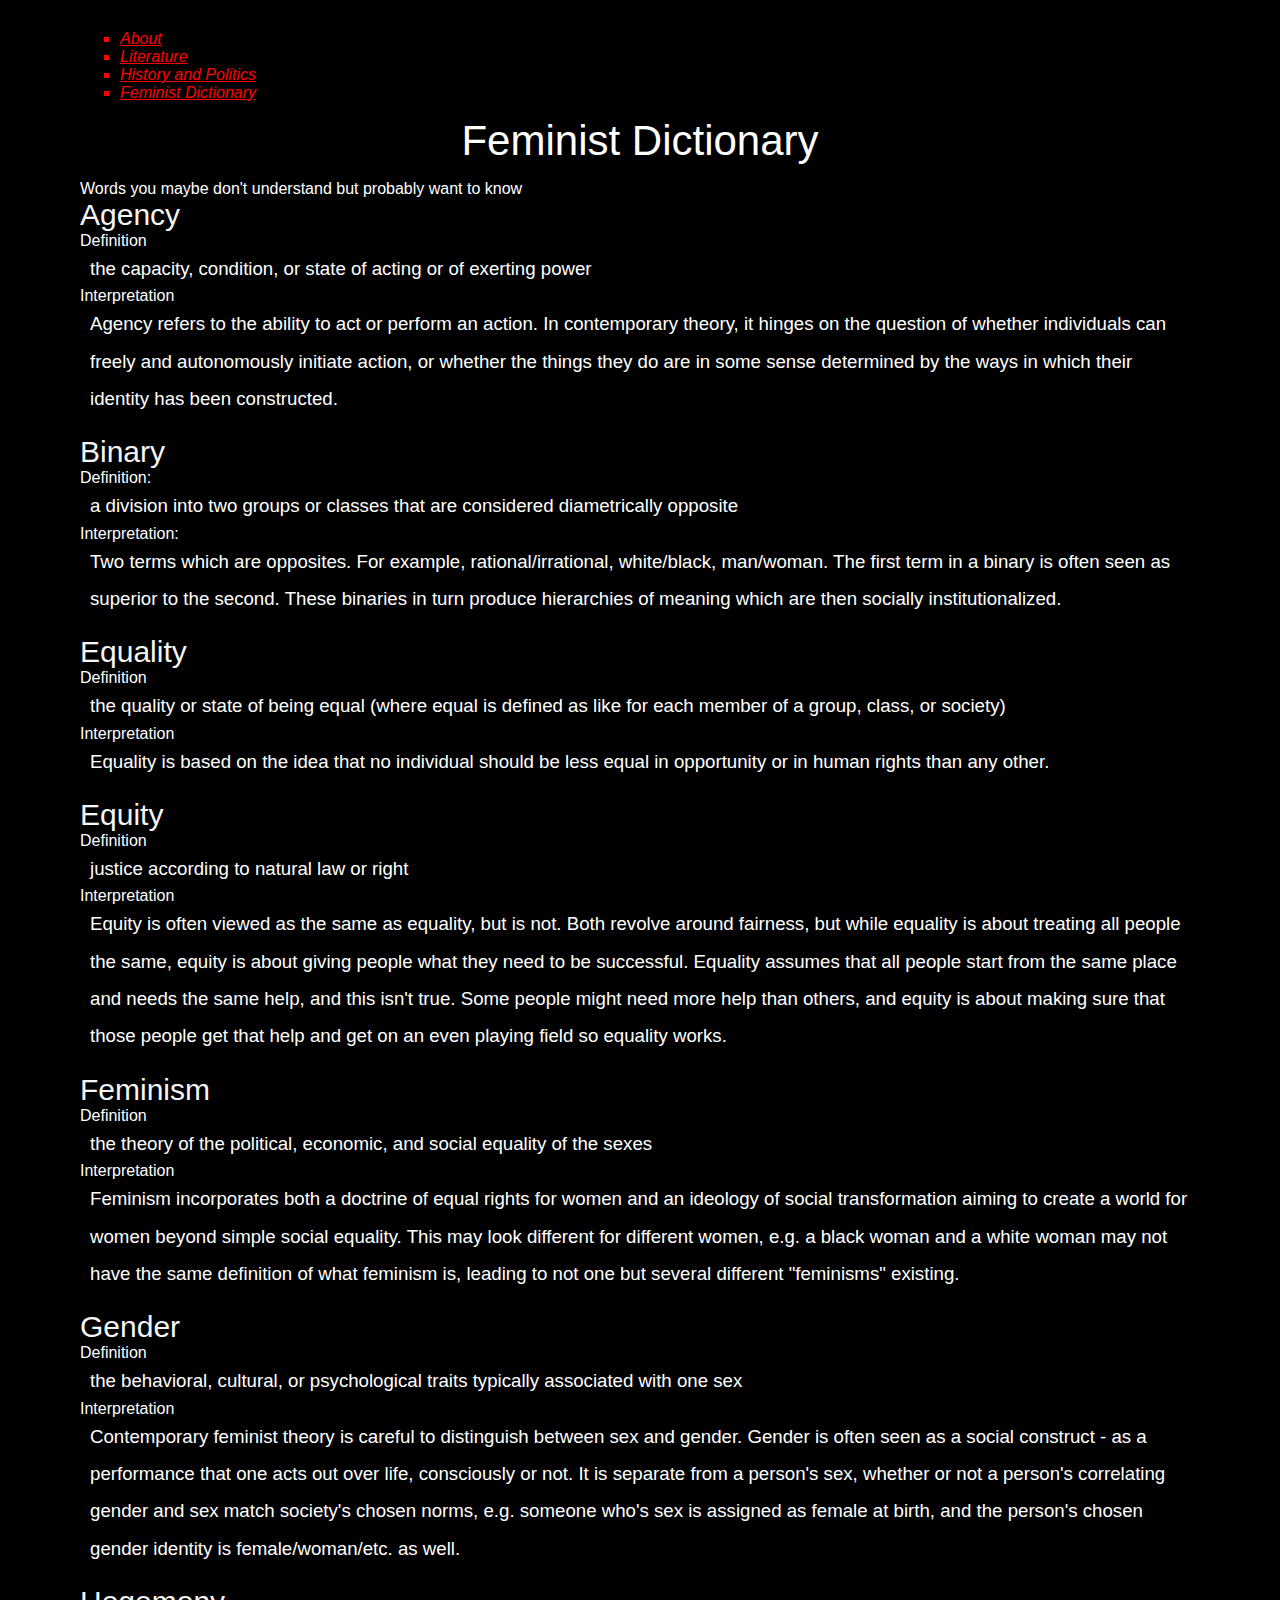
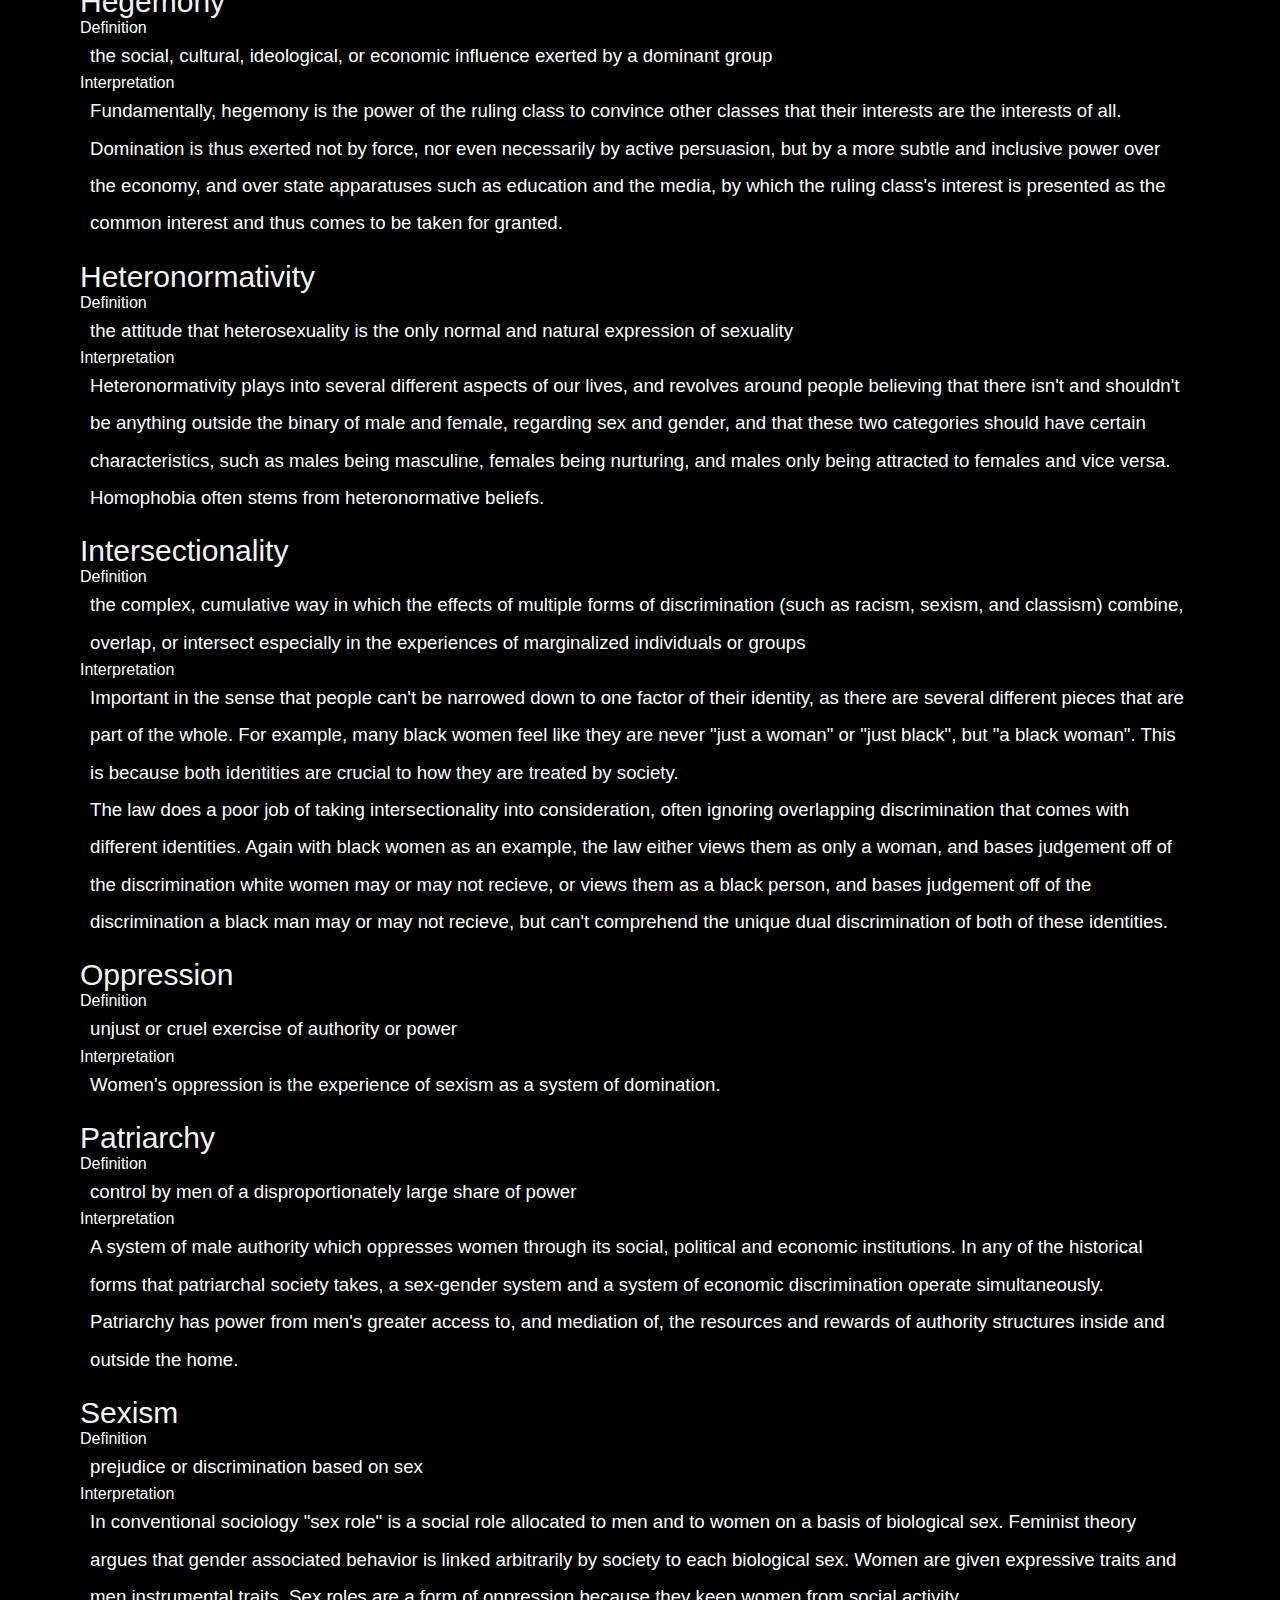
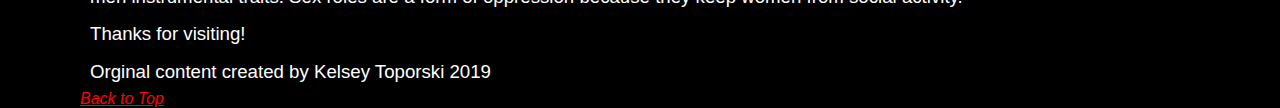
<file: femdict.html>
<!DOCTYPE html>
<html lang="en">
<head>
  <meta charset="UTF-8">

  <meta name="viewport" content="wih2h=device-wih2h, initial-scale=1.0">

  <!-- connects to the stylesheets -->
  <link rel="stylesheet" href="css/reset.css">
  <link rel="stylesheet" href="css/style.css">

  <!-- connect to a Google font -->  
  <!-- connect to a Font Aweseom font -->
  <!-- connect to a favicon -->

  <title>Women's Web - Dictionary</title>
</head>

<body>
  <a class="skip" href="#mainstuff">skip to main content</a>
  <header>
    <nav>
        <ul>
          <li><a href="index.html">About</a></li>
          <li><a href="literature.html">Literature</a></li>
          <li><a href="history.html">History and Politics</a></li>
          <li><a class=active href="femdict.html">Feminist Dictionary</a></li>
        </ul>
    </nav>
      <!-- definitions from meriam webster -->
      <!-- interpretations from
            The Dictionary of Feminist Theory - Maggie Humm,
            Key Concepts In Post-Colonial Studies - Ashcroft, Bill, Gareth Griffiths, and Helen Tiffin,
            or myself -->
      <!-- interpretation of equity from https://everydayfeminism.com/2014/09/equality-is-not-enough/ -->

    <h1>Feminist Dictionary</h1>
    Words you maybe don't understand but probably want to know

  </header>

  <main id="mainstuff">
      <!-- definitions from meriam webster -->
      <!-- interpretations from
            The Dictionary of Feminist Theory - Maggie Humm,
            Key Concepts In Post-Colonial Studies - Ashcroft, Bill, Gareth Griffiths, and Helen Tiffin,
            or myself -->
      <!-- interpretation of equity from https://everydayfeminism.com/2014/09/equality-is-not-enough/ -->

      <dl>
        <h2>Agency</h2>
        <h3>Definition</h3>
          <p>
            the capacity, condition, or state of acting or of exerting power
          </p>
        <h3>Interpretation</h3>
          <p>
            Agency refers to the ability to act or perform an action. In contemporary theory, it hinges on the question of whether individuals can freely and autonomously initiate action, or whether the things they do are in some sense determined by the ways in which their identity has been constructed.
          </p>

        <br>
        <h2>Binary</h2>
        <h3>Definition:</h3>
          <p>
            a division into two groups or classes that are considered diametrically opposite
          </p>
        <h3>Interpretation:</h3>
          <p>
            Two terms which are opposites. For example, rational/irrational, white/black, man/woman. The first term in a binary is often seen as superior to the second. These binaries in turn produce hierarchies of meaning which are then socially institutionalized.
          </p>
        
        <br>
        <h2>Equality</h2>
        <h3>Definition</h3>
          <p>
            the quality or state of being equal (where equal is defined as like for each member of a group, class, or society)
          </p></h3>
        <h3>Interpretation</h3>
          <p>
            Equality is based on the idea that no individual should be less equal in opportunity or in human rights than any other.
          </p>
        
        <br>
        <h2>Equity</h2>
        <h3>Definition</h3>
          <p>
            justice according to natural law or right
          </p>
        <h3>Interpretation</h3>
          <p>
            Equity is often viewed as the same as equality, but is not. Both revolve around fairness, but while equality is about treating all people the same, equity is about giving people what they need to be successful. Equality assumes that all people start from the same place and needs the same help, and this isn't true. Some people might need more help than others, and equity is about making sure that those people get that help and get on an even playing field so equality works.
          </p>
        
        <br>  
        <h2>Feminism</h2>
        <h3>Definition</h3>
          <p>
            the theory of the political, economic, and social equality of the sexes
          </p>
        <h3>Interpretation</h3>
          <p>
            Feminism incorporates both a doctrine of equal rights for women and an ideology of social transformation aiming to create a world for women beyond simple social equality. This may look different for different women, e.g. a black woman and a white woman may not have the same definition of what feminism is, leading to not one but several different "feminisms" existing.
          </p>
       
        <br>  
        <h2>Gender</h2>
        <h3>Definition</h3>
          <p>
            the behavioral, cultural, or psychological traits typically associated with one sex
          </p>
        <h3>Interpretation</h3>
          <p>
            Contemporary feminist theory is careful to distinguish between sex and gender. Gender is often seen as a social construct - as a performance that one acts out over life, consciously or not. It is separate from a person's sex, whether or not a person's correlating gender and sex match society's chosen norms, e.g. someone who's sex is assigned as female at birth, and the person's chosen gender identity is female/woman/etc. as well.
          </p>
        
        <br>  
        <h2>Hegemony</h2>
        <h3>Definition</h3>
          <p>
            the social, cultural, ideological, or economic influence exerted by a dominant group
          </p>
        <h3>Interpretation</h3>
          <p>
            Fundamentally, hegemony is the power of the ruling class to convince other classes that their interests are the interests of all.  Domination is thus exerted not by force, nor even necessarily by active persuasion, but by a more subtle and inclusive power over the economy, and over state apparatuses such as education and the media, by which the ruling class's interest is presented as the common interest and thus comes to be taken for granted.
          </p>
       
        <br>  
        <h2>Heteronormativity</h2>
        <h3>Definition</h3>
          <p>
            the attitude that heterosexuality is the only normal and natural expression of sexuality
          </p>
        <h3>Interpretation</h3>
          <p>
            Heteronormativity plays into several different aspects of our lives, and revolves around people believing that there isn't and shouldn't be anything outside the binary of male and female, regarding sex and gender, and that these two categories should have certain characteristics, such as males being masculine, females being nurturing, and males only being attracted to females and vice versa. Homophobia often stems from heteronormative beliefs.
          </p>
        
        <br> 
        <h2>Intersectionality</h2>
        <h3>Definition</h3>
          <p>
            the complex, cumulative way in which the effects of multiple forms of discrimination (such as racism, sexism, and classism) combine, overlap, or intersect especially in the experiences of marginalized individuals or groups
          </p>
        <h3>Interpretation</h3>
          <p>
            Important in the sense that people can't be narrowed down to one factor of their identity, as there are several different pieces that are part of the whole. For example, many black women feel like they are never "just a woman" or "just black", but "a black woman". This is because both identities are crucial to how they are treated by society.
          </p>
          <p>
            The law does a poor job of taking intersectionality into consideration, often ignoring overlapping discrimination that comes with different identities. Again with black women as an example, the law either views them as only a woman, and bases judgement off of the discrimination white women may or may not recieve, or views them as a black person, and bases judgement off of the discrimination a black man may or may not recieve, but can't comprehend the unique dual discrimination of both of these identities.
          </p>
           
        <br>  
        <h2>Oppression</h2>
        <h3>Definition</h3>
          <p>
            unjust or cruel exercise of authority or power
          </p>
        <h3>Interpretation</h3>
          <p>
            Women's oppression is the experience of sexism as a system of domination.
          </p>
       
        <br>
        <h2>Patriarchy</h2>
        <h3>Definition</h3>
          <p>
            control by men of a disproportionately large share of power
          </p>
        <h3>Interpretation</h3>
          <p>
            A system of male authority which oppresses women through its social, political and economic institutions. In any of the historical forms that patriarchal society takes, a sex-gender system and a system of economic discrimination operate simultaneously. Patriarchy has power from men's greater access to, and mediation of, the resources and rewards of authority structures inside and outside the home.
          </p>
             
        <br>  
        <h2>Sexism</h2>
        <h3>Definition</h3>
          <p>
            prejudice or discrimination based on sex
          </p>
        <h3>Interpretation</h3>
          <p>
            In conventional sociology "sex role" is a social role allocated to men and to women on a basis of biological sex. Feminist theory argues that gender associated behavior is linked arbitrarily by society to each biological sex. Women are given expressive traits and men instrumental traits. Sex roles are a form of oppression because they keep women from social activity.
          </p>
      </dl>

    </main>

    <footer>
      <p class="thanks">
        Thanks for visiting! <i class="far fa-grin"></i>
      </p>
      <p>Orginal content created by Kelsey Toporski 2019</p>

      <a href="#top" class="tops">Back to Top</a>
    </footer>

</body>
</html>
</file>
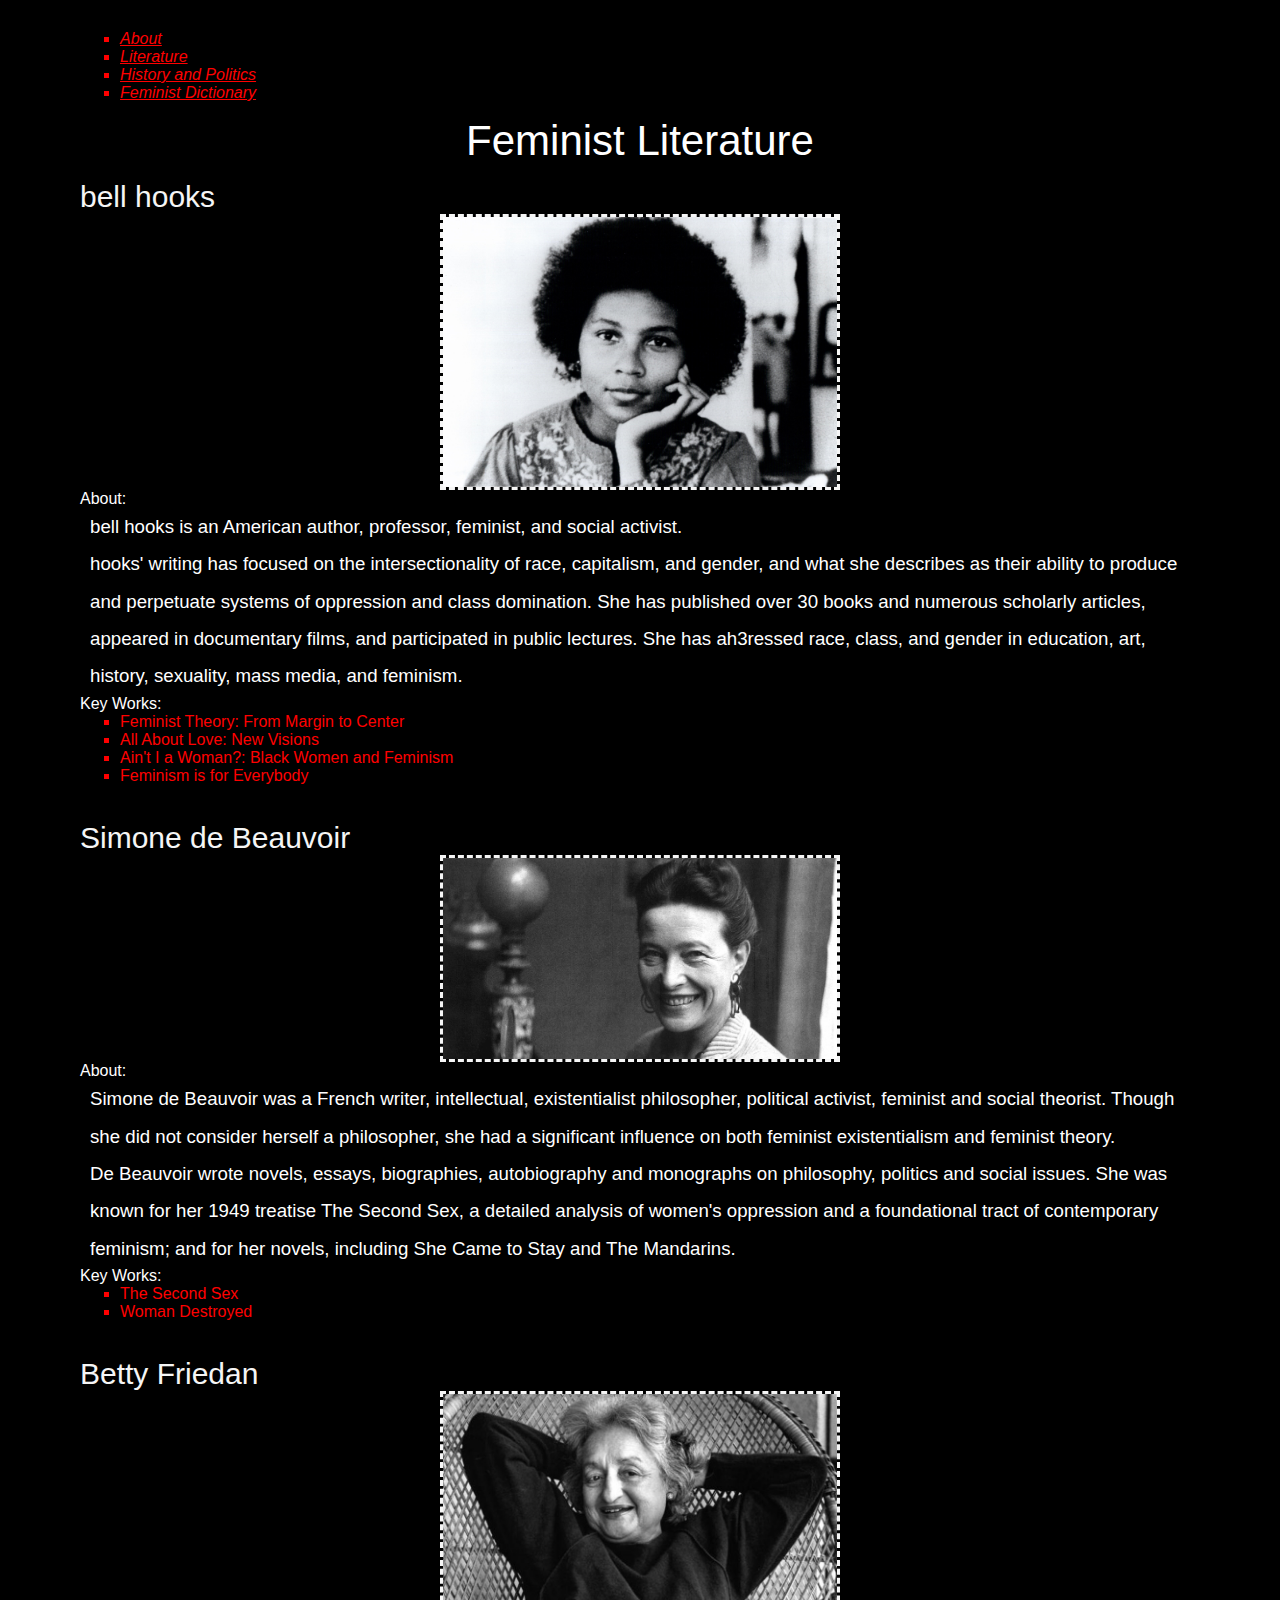
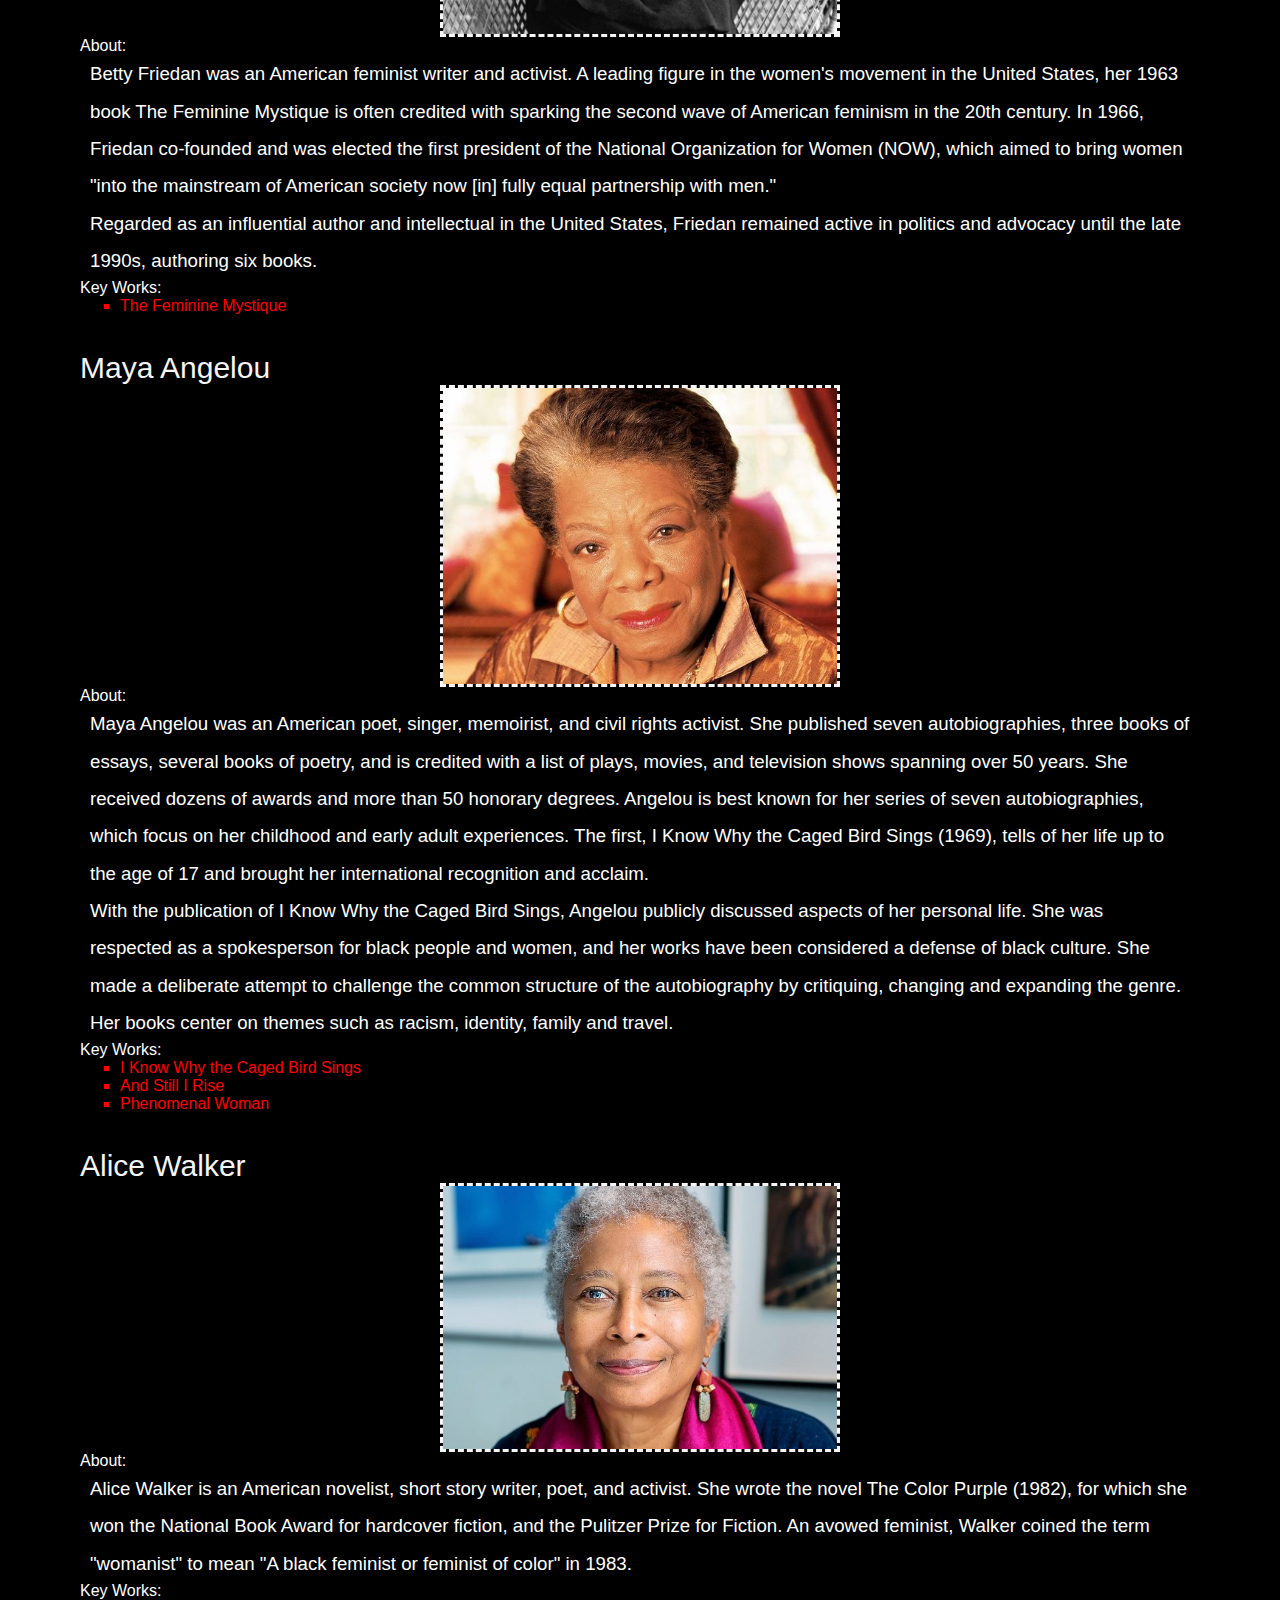
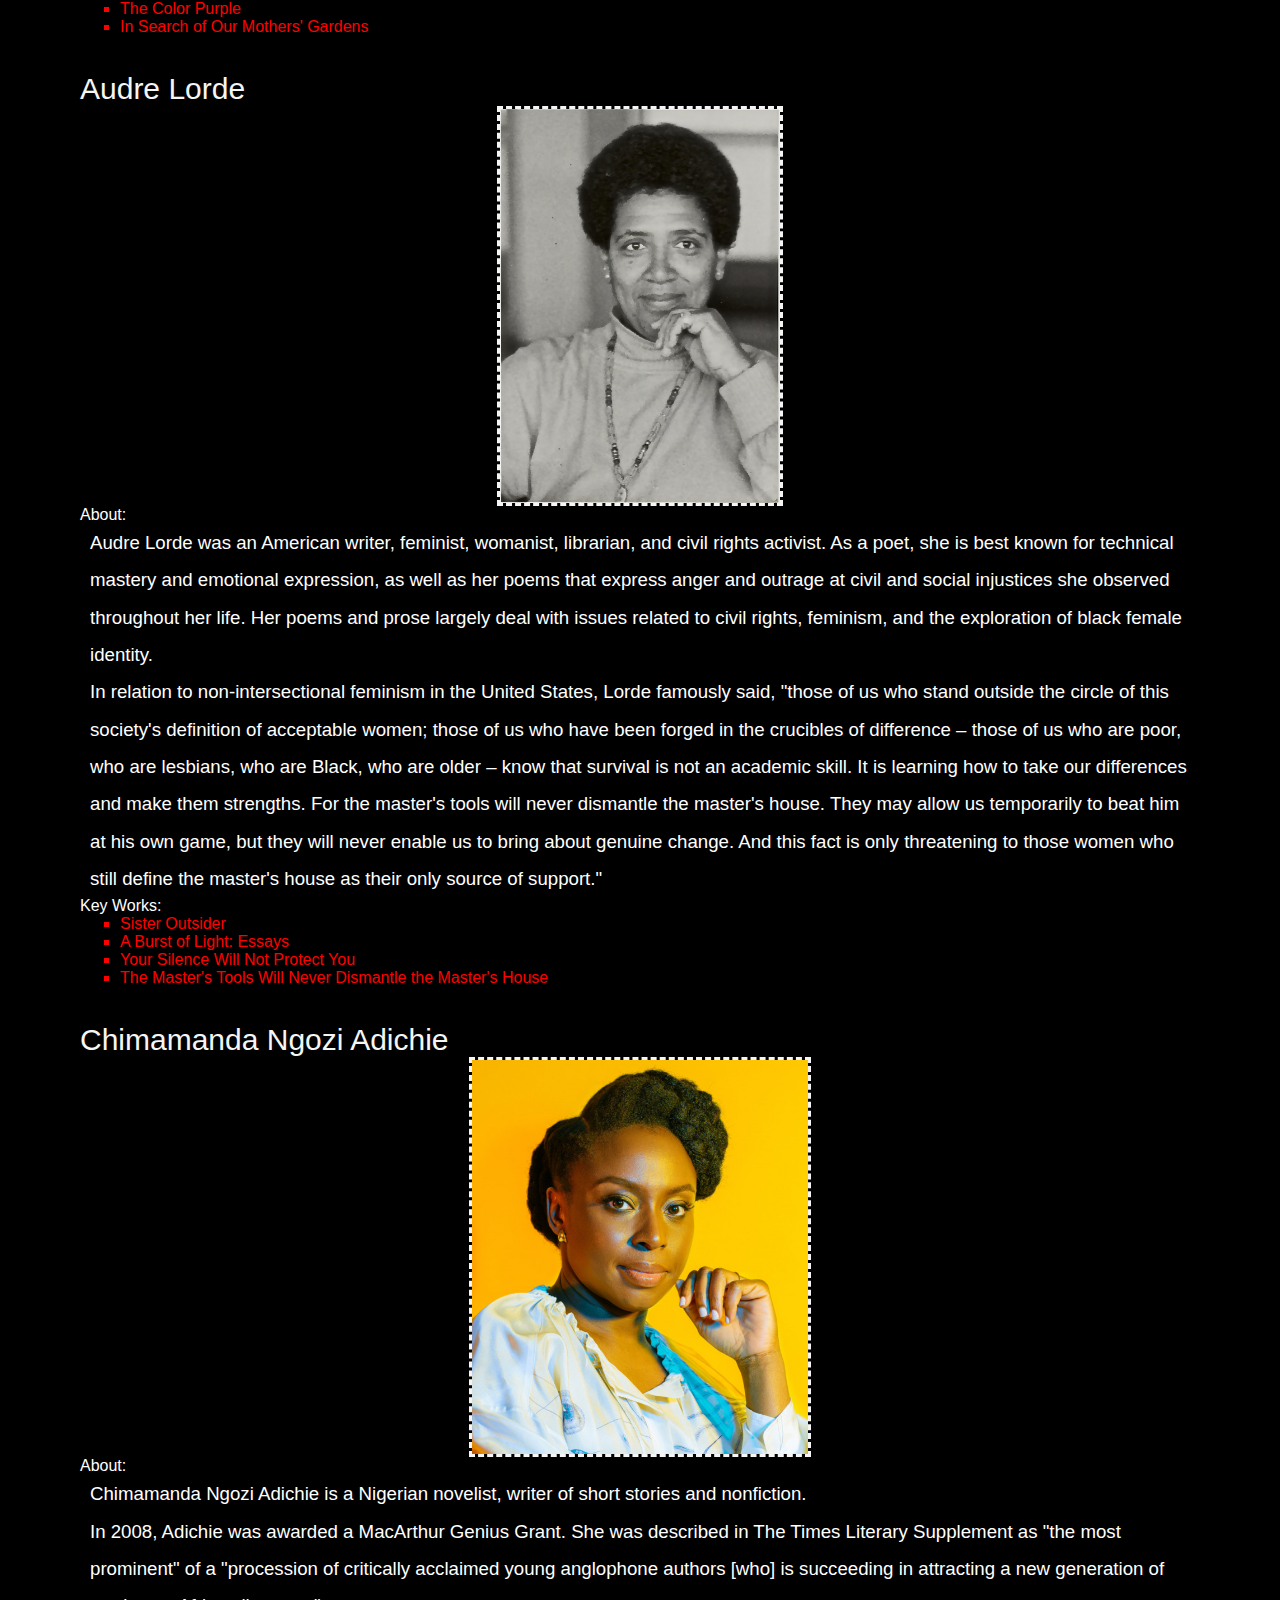
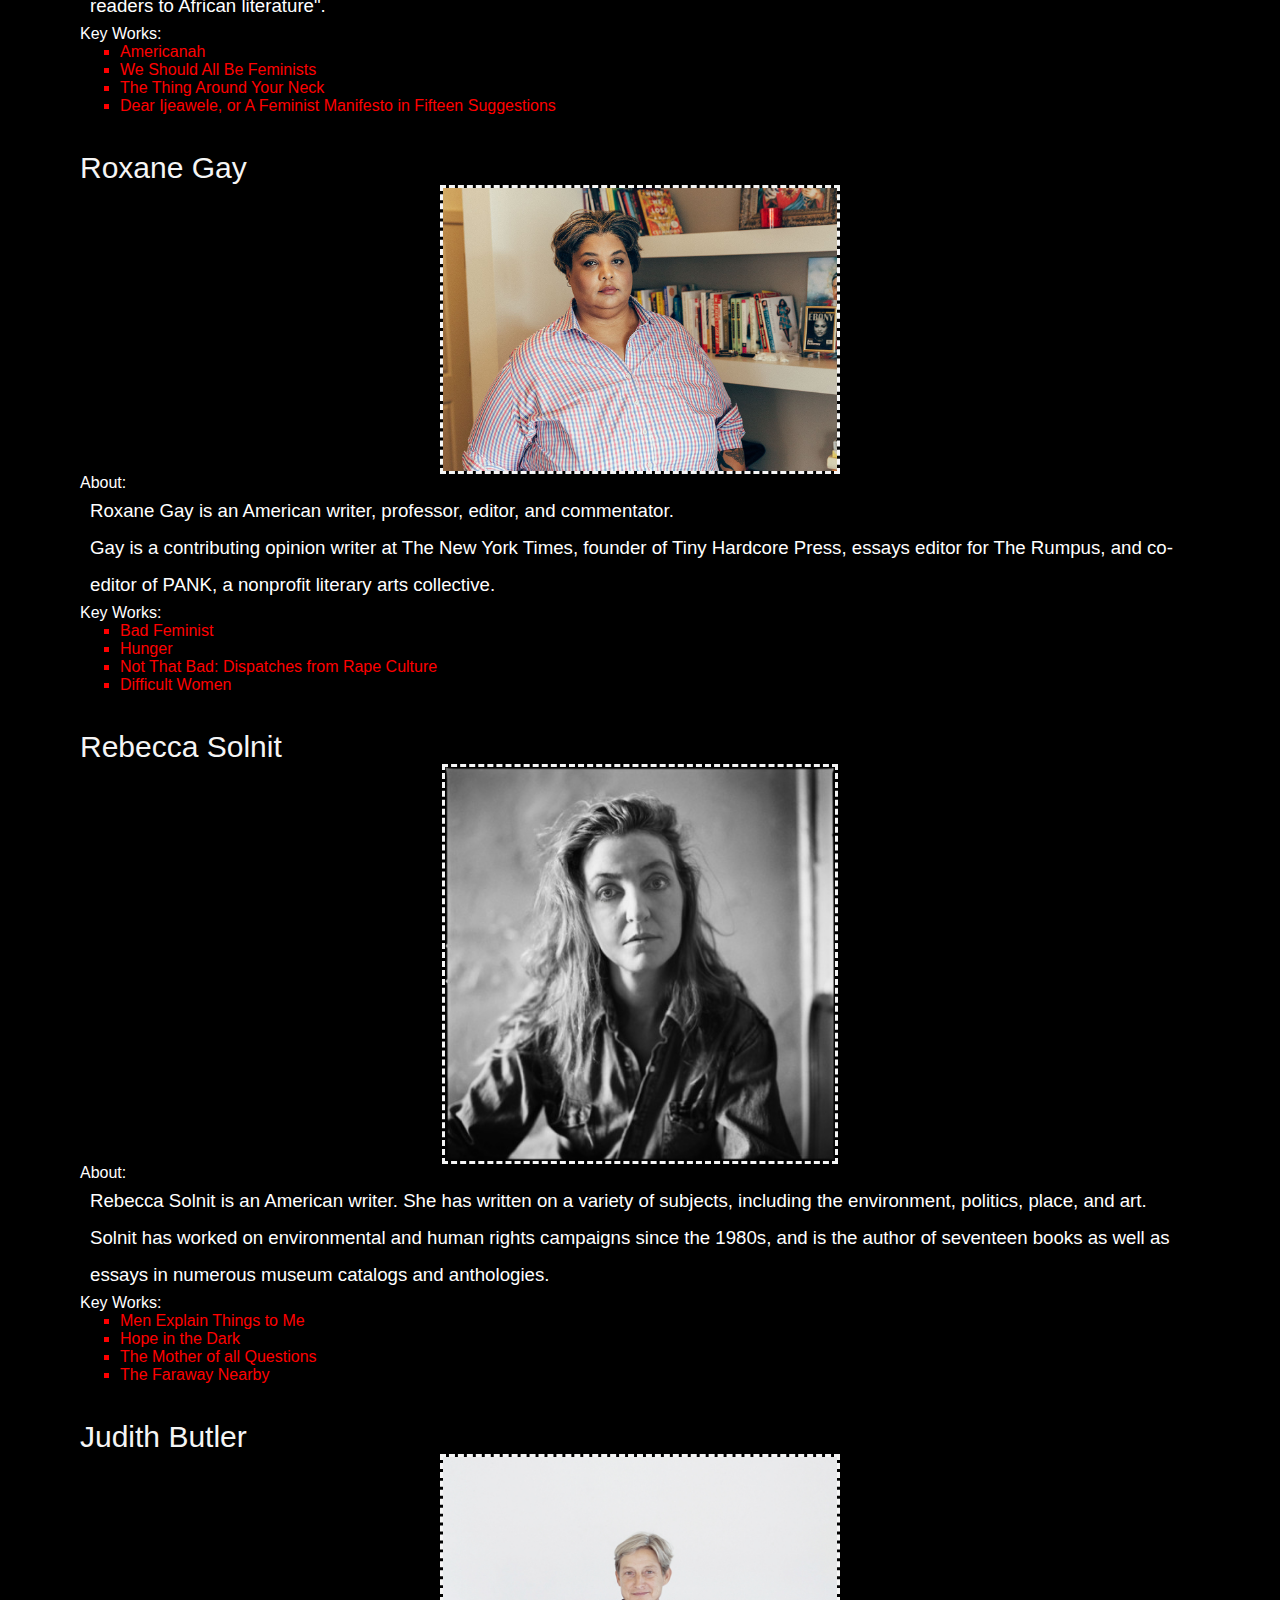
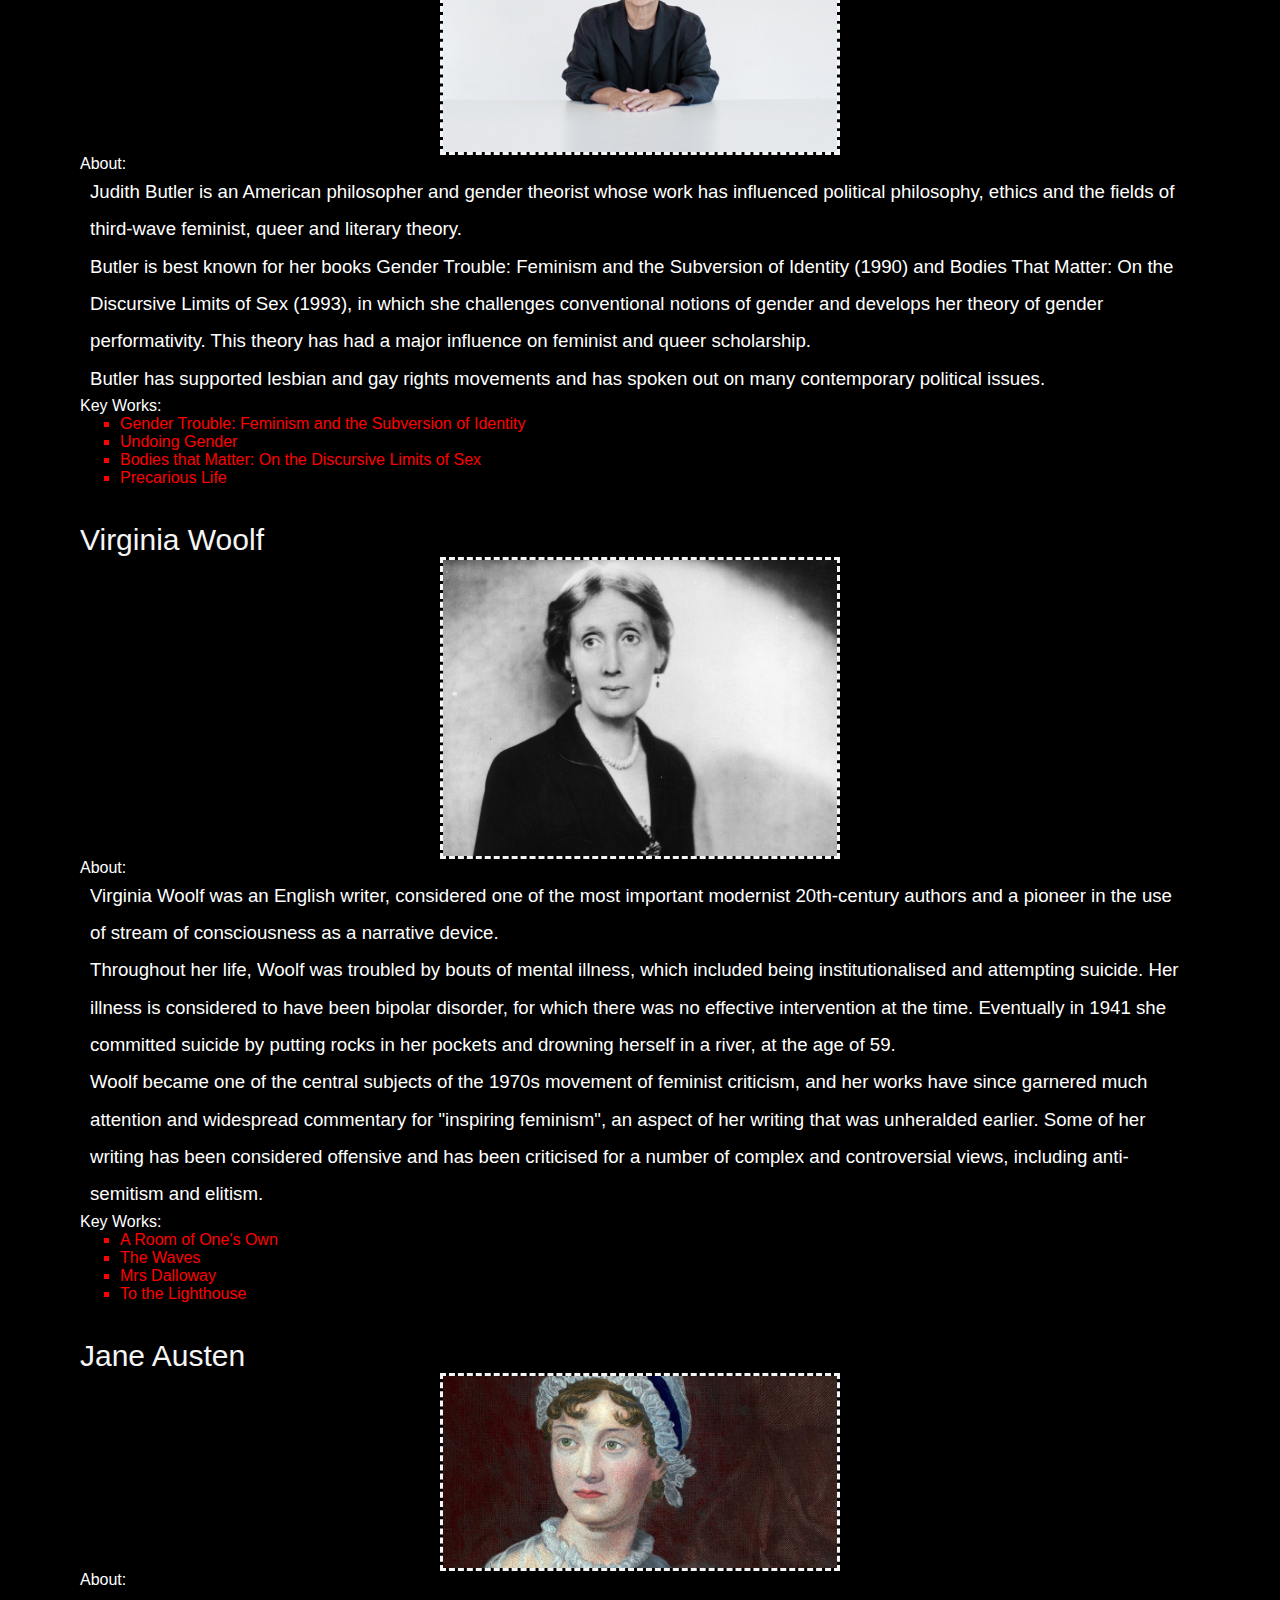
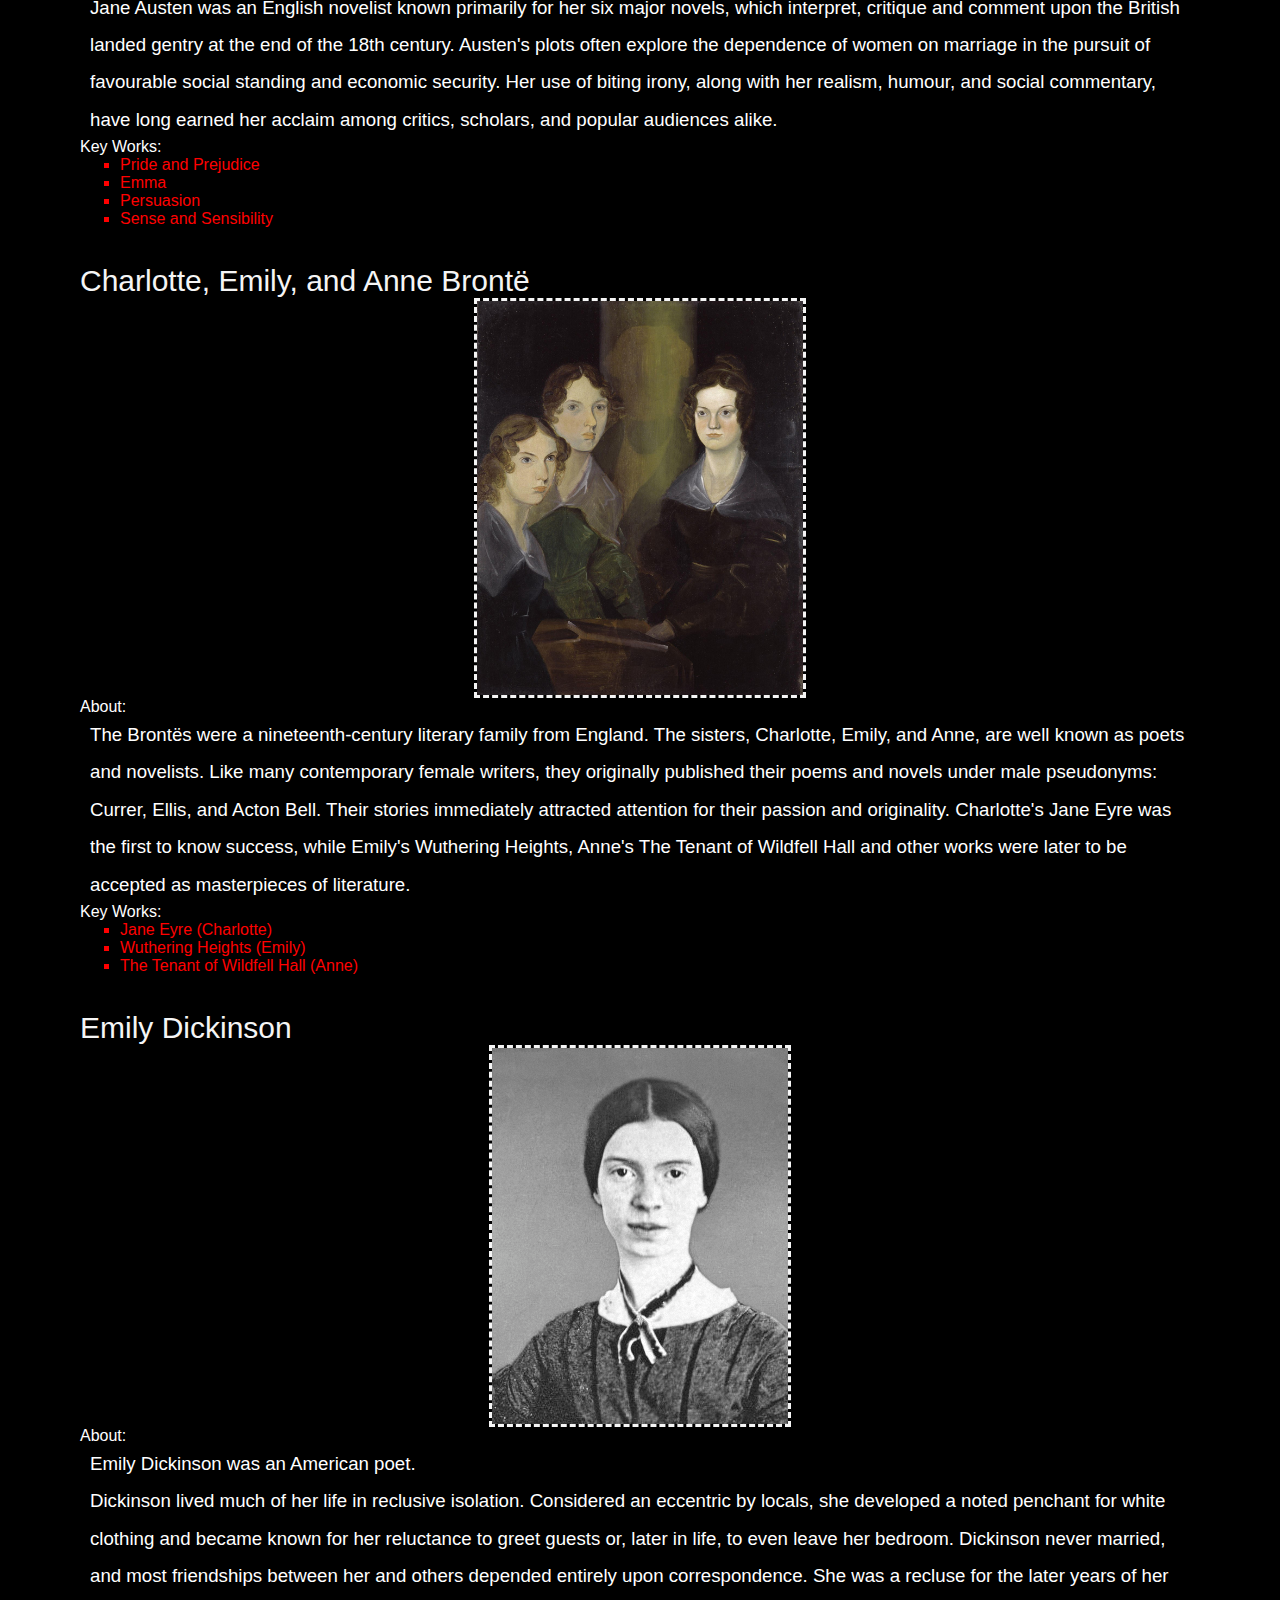
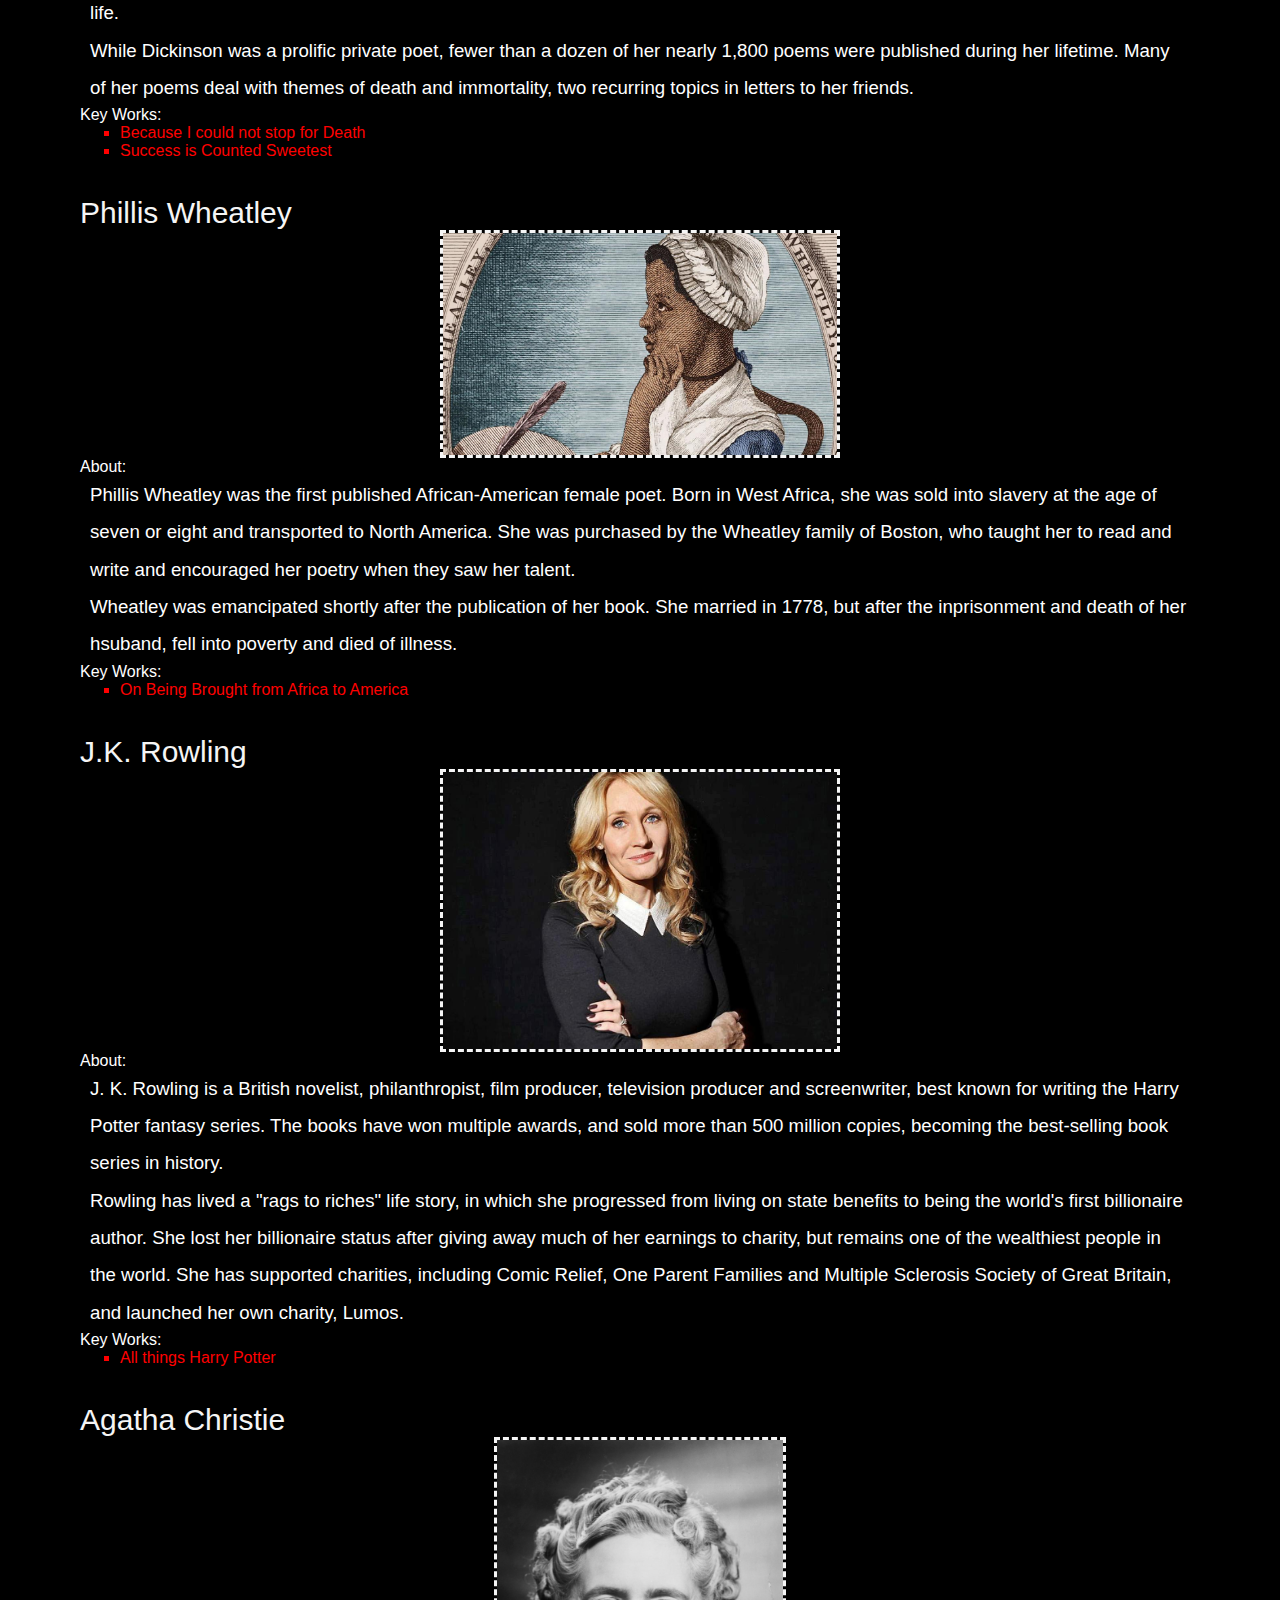
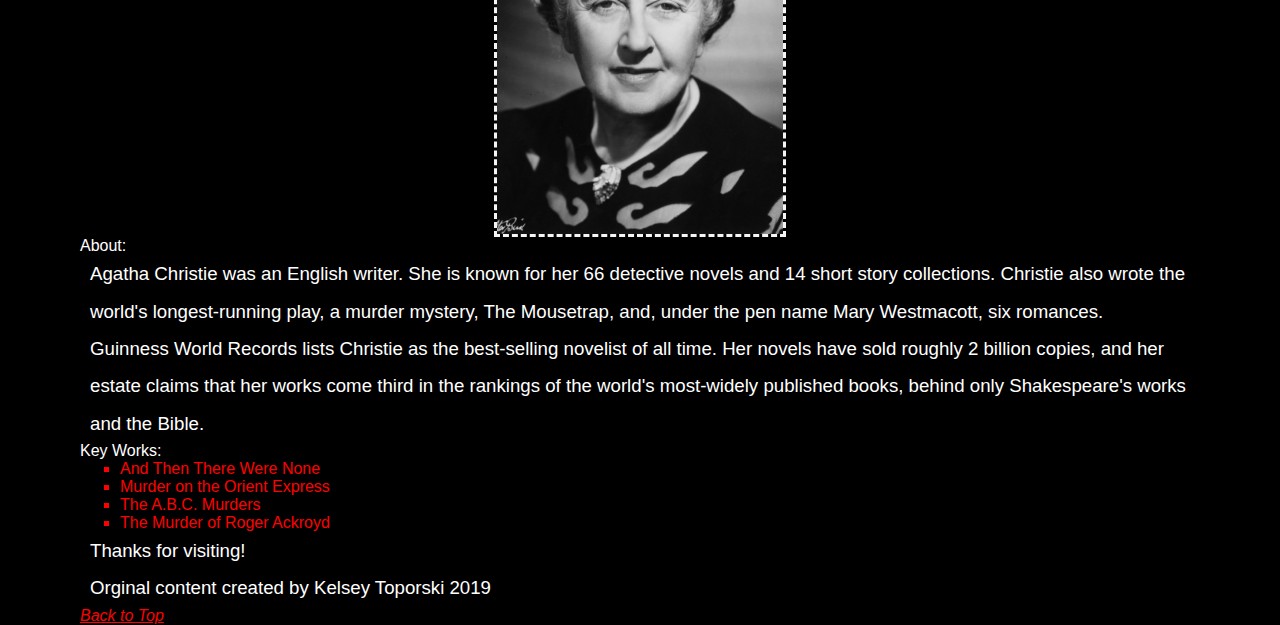
<file: literature.html>
<!DOCTYPE html>
<html lang="en">
<head>
  <meta charset="UTF-8">

  <meta name="viewport" content="wih2h=device-wih2h, initial-scale=1.0">

  <!-- connects to the stylesheets -->
  <link rel="stylesheet" href="css/reset.css">
  <link rel="stylesheet" href="css/style.css">

  <!-- connect to a Google font -->  
  <!-- connect to a Font Aweseom font -->
  <!-- connect to a favicon -->

  <title>Women's Web - Literature</title>
</head>

<body>
  <a class="skip" href="#mainstuff">skip to main content</a>
  <header>
    <nav>
        <ul>
          <li><a href="index.html">About</a></li>
          <li><a class=active href="literature.html">Literature</a></li>
          <li><a href="history.html">History and Politics</a></li>
          <li><a href="femdict.html">Feminist Dictionary</a></li>
        </ul>
    </nav>
      <!-- definitions from meriam webster -->
      <!-- interpretations from
            The Dictionary of Feminist Theory - Maggie Humm,
            Key Concepts In Post-Colonial Studies - Ashcroft, Bill, Gareth Griffiths, and Helen Tiffin,
            or myself -->
      <!-- interpretation of equity from https://everydayfeminism.com/2014/09/equality-is-not-enough/ -->

    <h1>Feminist Literature</h1>
  </header>

  <main id="mainstuff">
    
      <div><h2>
      bell hooks
      </h2><img src="images/bell_hooks.jpg"  wih2h="200" alt="Image of bell hooks">
      <h3>About:</h3>
        <p>
          bell hooks is an American author, professor, feminist, and social activist.
        </p>
        <p>
          hooks' writing has focused on the intersectionality of race, capitalism, and gender, and what she describes as their ability to produce and perpetuate systems of oppression and class domination. She has published over 30 books and numerous scholarly articles, appeared in documentary films, and participated in public lectures. She has ah3ressed race, class, and gender in education, art, history, sexuality, mass media, and feminism.
        </p>
      <h3>Key Works:</h3>
        <ul>
          <li>Feminist Theory: From Margin to Center</li>
          <li>All About Love: New Visions</li>
          <li>Ain't I a Woman?: Black Women and Feminism</li>
          <li>Feminism is for Everybody</li>
        </ul>
      </div>

      <br><br>
      <div><h2>
      Simone de Beauvoir
      </h2><img src="images/simone_db.jpg"  wih2h="200" alt="Image of Simone de Beauvoir">
      <h3>About:</h3>
        <p>
          Simone de Beauvoir was a French writer, intellectual, existentialist philosopher, political activist, feminist and social theorist. Though she did not consider herself a philosopher, she had a significant influence on both feminist existentialism and feminist theory.
        </p>
        <p>
          De Beauvoir wrote novels, essays, biographies, autobiography and monographs on philosophy, politics and social issues. She was known for her 1949 treatise The Second Sex, a detailed analysis of women's oppression and a foundational tract of contemporary feminism; and for her novels, including She Came to Stay and The Mandarins.
        </p>
      <h3>Key Works:</h3>
        <ul>
          <li>The Second Sex</li>
          <li>Woman Destroyed</li>
        </ul>
      </div>

      <br><br>
      <div><h2>
      Betty Friedan
      </h2><img src="images/betty_friedan.jpg"  wih2h="200" alt="Image of Betty Friedan">
      
      <h3>About:</h3>
        <p>
          Betty Friedan was an American feminist writer and activist. A leading figure in the women's movement in the United States, her 1963 book The Feminine Mystique is often credited with sparking the second wave of American feminism in the 20th century. In 1966, Friedan co-founded and was elected the first president of the National Organization for Women (NOW), which aimed to bring women "into the mainstream of American society now [in] fully equal partnership with men."
        </p>
        <p>
          Regarded as an influential author and intellectual in the United States, Friedan remained active in politics and advocacy until the late 1990s, authoring six books.
        </p>
      <h3>Key Works:</h3>
        <ul>
          <li>The Feminine Mystique</li>
        </ul>
      </div>

      <br><br>
      <div><h2>
      Maya Angelou
      </h2><img src="images/maya_angelou.jpg"  wih2h="200" alt="Image of Maya Angelou">
      <h3>About:</h3>
        <p>
          Maya Angelou was an American poet, singer, memoirist, and civil rights activist. She published seven autobiographies, three books of essays, several books of poetry, and is credited with a list of plays, movies, and television shows spanning over 50 years. She received dozens of awards and more than 50 honorary degrees. Angelou is best known for her series of seven autobiographies, which focus on her childhood and early adult experiences. The first, I Know Why the Caged Bird Sings (1969), tells of her life up to the age of 17 and brought her international recognition and acclaim.
        </p>
        <p>
          With the publication of I Know Why the Caged Bird Sings, Angelou publicly discussed aspects of her personal life. She was respected as a spokesperson for black people and women, and her works have been considered a defense of black culture. She made a deliberate attempt to challenge the common structure of the autobiography by critiquing, changing and expanding the genre. Her books center on themes such as racism, identity, family and travel.
        </p>
      <h3>Key Works:</h3>
        <ul>
          <li>I Know Why the Caged Bird Sings</li>
          <li>And Still I Rise</li>
          <li>Phenomenal Woman</li>
        </ul>
      </div>

      <!-- <script>
        alert("HI");
        console.log("hey good lookin");
      </script> -->
      <br><br>
      <div><h2>
      Alice Walker
      </h2><img src="images/alice_walker.jpg"  wih2h="200" alt="Image of Alice Walker">
      <h3>About:</h3>
        <p>
          Alice Walker is an American novelist, short story writer, poet, and activist. She wrote the novel The Color Purple (1982), for which she won the National Book Award for hardcover fiction, and the Pulitzer Prize for Fiction. An avowed feminist, Walker coined the term "womanist" to mean "A black feminist or feminist of color" in 1983.
        </p>
      <h3>Key Works:</h3>
        <ul>
          <li>The Color Purple</li>
          <li>In Search of Our Mothers' Gardens</li>
        </ul>
      </div>

      <br><br>
      <div><h2>
      Audre Lorde
      </h2><img src="images/audre_lorde.jpg"  wih2h="200" alt="Image of Audre Lorde">
      <h3>About:</h3>
        <p>
          Audre Lorde was an American writer, feminist, womanist, librarian, and civil rights activist. As a poet, she is best known for technical mastery and emotional expression, as well as her poems that express anger and outrage at civil and social injustices she observed throughout her life. Her poems and prose largely deal with issues related to civil rights, feminism, and the exploration of black female identity.
        </p>
        <p>
          In relation to non-intersectional feminism in the United States, Lorde famously said, "those of us who stand outside the circle of this society's definition of acceptable women; those of us who have been forged in the crucibles of difference – those of us who are poor, who are lesbians, who are Black, who are older – know that survival is not an academic skill. It is learning how to take our differences and make them strengths. For the master's tools will never dismantle the master's house. They may allow us temporarily to beat him at his own game, but they will never enable us to bring about genuine change. And this fact is only threatening to those women who still define the master's house as their only source of support."
        </p>
      <h3>Key Works:</h3>
        <ul>
          <li>Sister Outsider</li>
          <li>A Burst of Light: Essays</li>
          <li>Your Silence Will Not Protect You</li>
          <li>The Master's Tools Will Never Dismantle the Master's House</li>
        </ul>
      </div>

      <br><br>
      <div><h2>
      Chimamanda Ngozi Adichie
      </h2><img src="images/chimamanda.jpg"  wih2h="200" alt="Image of Chimamanda Ngozi Adichie">
      <h3>About:</h3>
        <p>
          Chimamanda Ngozi Adichie is a Nigerian novelist, writer of short stories and nonfiction.
        </p>
        <p>
          In 2008, Adichie was awarded a MacArthur Genius Grant. She was described in The Times Literary Supplement as "the most prominent" of a "procession of critically acclaimed young anglophone authors [who] is succeeding in attracting a new generation of readers to African literature".
        </p>
      <h3>Key Works:</h3>
        <ul>
          <li>Americanah</li>
          <li>We Should All Be Feminists</li>
          <li>The Thing Around Your Neck</li>
          <li>Dear Ijeawele, or A Feminist Manifesto in Fifteen Suggestions</li>
        </ul>
      </div>

      <br><br>
      <div><h2>
      Roxane Gay
      </h2><img src="images/roxane_gay.jpg"  wih2h="200" alt="Image of Roxane Gay">
      <h3>About:</h3>
        <p>
          Roxane Gay is an American writer, professor, editor, and commentator.
        </p>
        <p>
          Gay is a contributing opinion writer at The New York Times, founder of Tiny Hardcore Press, essays editor for The Rumpus, and co-editor of PANK, a nonprofit literary arts collective.
        </p>
      <h3>Key Works:</h3>
        <ul>
          <li>Bad Feminist</li>
          <li>Hunger</li>
          <li>Not That Bad: Dispatches from Rape Culture</li>
          <li>Difficult Women</li>
        </ul>
      </div>

      <br><br>
      <div><h2>
      Rebecca Solnit
      </h2><img src="images/rebecca_solnit.jpg"  wih2h="200" alt="Image of Rebecca Solnit">
      <h3>About:</h3>
        <p>
          Rebecca Solnit is an American writer. She has written on a variety of subjects, including the environment, politics, place, and art.
        </p>
        <p>
          Solnit has worked on environmental and human rights campaigns since the 1980s, and is the author of seventeen books as well as essays in numerous museum catalogs and anthologies.
        </p>
      <h3>Key Works:</h3>
        <ul>
          <li>Men Explain Things to Me</li>
          <li>Hope in the Dark</li>
          <li>The Mother of all Questions</li>
          <li>The Faraway Nearby</li>
        </ul>
      </div>

      <br><br>
      <div><h2>
      Judith Butler
      </h2><img src="images/judith_butler.jpg"  wih2h="200" alt="Image of Judith Butler">
      <h3>About:</h3>
        <p>
          Judith Butler is an American philosopher and gender theorist whose work has influenced political philosophy, ethics and the fields of third-wave feminist, queer and literary theory.
        </p>
        <p>
          Butler is best known for her books Gender Trouble: Feminism and the Subversion of Identity (1990) and Bodies That Matter: On the Discursive Limits of Sex (1993), in which she challenges conventional notions of gender and develops her theory of gender performativity. This theory has had a major influence on feminist and queer scholarship.
        </p>
        <p>
          Butler has supported lesbian and gay rights movements and has spoken out on many contemporary political issues.
        </p>
      <h3>Key Works:</h3>
        <ul>
          <li>Gender Trouble: Feminism and the Subversion of Identity</li>
          <li>Undoing Gender</li>
          <li>Bodies that Matter: On the Discursive Limits of Sex</li>
          <li>Precarious Life</li>
        </ul>
      </div>

      <br><br>
      <div><h2>
      Virginia Woolf
      </h2><img src="images/virginia_woolf.jpg"  wih2h="200" alt="Image of Virginia Woolf">
      <h3>About:</h3>
        <p>
          Virginia Woolf was an English writer, considered one of the most important modernist 20th-century authors and a pioneer in the use of stream of consciousness as a narrative device.
        </p>
        <p>
          Throughout her life, Woolf was troubled by bouts of mental illness, which included being institutionalised and attempting suicide. Her illness is considered to have been bipolar disorder, for which there was no effective intervention at the time. Eventually in 1941 she committed suicide by putting rocks in her pockets and drowning herself in a river, at the age of 59.
        </p>
        <p>
          Woolf became one of the central subjects of the 1970s movement of feminist criticism, and her works have since garnered much attention and widespread commentary for "inspiring feminism", an aspect of her writing that was unheralded earlier. Some of her writing has been considered offensive and has been criticised for a number of complex and controversial views, including anti-semitism and elitism.
        </p>
      <h3>Key Works:</h3>
        <ul>
          <li>A Room of One's Own</li>
          <li>The Waves</li>
          <li>Mrs Dalloway</li>
          <li>To the Lighthouse</li>
        </ul>
      </div>

      <br><br>
      <div><h2>
      Jane Austen
      </h2><img src="images/jane_austen.jpg"  wih2h="200" alt="Image of Jane Austen">
      <h3>About:</h3>
        <p>
          Jane Austen was an English novelist known primarily for her six major novels, which interpret, critique and comment upon the British landed gentry at the end of the 18th century. Austen's plots often explore the dependence of women on marriage in the pursuit of favourable social standing and economic security. Her use of biting irony, along with her realism, humour, and social commentary, have long earned her acclaim among critics, scholars, and popular audiences alike.
        </p>
      <h3>Key Works:</h3>
        <ul>
          <li>Pride and Prejudice</li>
          <li>Emma</li>
          <li>Persuasion</li>
          <li>Sense and Sensibility</li>
        </ul>
      </div>

      <br><br>
      <div><h2>
      Charlotte, Emily, and Anne Brontë
      </h2><img src="images/bronte_sisters.jpg"  wih2h="200" alt="Image of Charlotte, Emily, and Anne Brontë">
      <h3>About:</h3>
        <p>
          The Brontës were a nineteenth-century literary family from England. The sisters, Charlotte, Emily, and Anne, are well known as poets and novelists. Like many contemporary female writers, they originally published their poems and novels under male pseudonyms: Currer, Ellis, and Acton Bell. Their stories immediately attracted attention for their passion and originality. Charlotte's Jane Eyre was the first to know success, while Emily's Wuthering Heights, Anne's The Tenant of Wildfell Hall and other works were later to be accepted as masterpieces of literature.
        </p>
      <h3>Key Works:</h3>
        <ul>
          <li>Jane Eyre (Charlotte)</li>
          <li>Wuthering Heights (Emily)</li>
          <li>The Tenant of Wildfell Hall (Anne)</li>
        </ul>
      </div>

      <br><br>
      <div><h2>
      Emily Dickinson
      </h2><img src="images/emily_d.jpg"  wih2h="200" alt="Image of Emily Dickinson">
      <h3>About:</h3>
        <p>
          Emily Dickinson was an American poet.
        </p>
        <p>
          Dickinson lived much of her life in reclusive isolation. Considered an eccentric by locals, she developed a noted penchant for white clothing and became known for her reluctance to greet guests or, later in life, to even leave her bedroom. Dickinson never married, and most friendships between her and others depended entirely upon correspondence. She was a recluse for the later years of her life.
        </p>
        <p>
          While Dickinson was a prolific private poet, fewer than a dozen of her nearly 1,800 poems were published during her lifetime. Many of her poems deal with themes of death and immortality, two recurring topics in letters to her friends.
        </p>
      <h3>Key Works:</h3>
        <ul>
          <li>Because I could not stop for Death</li>
          <li>Success is Counted Sweetest</li>
        </ul>
      </div>

      <br><br>
      <div><h2>
      Phillis Wheatley
      </h2><img src="images/phillis_w.jpg"  wih2h="200" alt="Image of Phillis Wheatley">
      <h3>About:</h3>
        <p>
          Phillis Wheatley was the first published African-American female poet. Born in West Africa, she was sold into slavery at the age of seven or eight and transported to North America. She was purchased by the Wheatley family of Boston, who taught her to read and write and encouraged her poetry when they saw her talent.
        </p>
        <p>
          Wheatley was emancipated shortly after the publication of her book. She married in 1778, but after the inprisonment and death of her hsuband, fell into poverty and died of illness.
        </p>
      <h3>Key Works:</h3>
        <ul>
          <li>On Being Brought from Africa to America</li>
        </ul>
      </div>

      <br><br>
      <div><h2>
      J.K. Rowling
      </h2><img src="images/jk_rowling.jpg"  wih2h="200" alt="Image of J.K. Rowling">
      <h3>About:</h3>
        <p>
          J. K. Rowling is a British novelist, philanthropist, film producer, television producer and screenwriter, best known for writing the Harry Potter fantasy series. The books have won multiple awards, and sold more than 500 million copies, becoming the best-selling book series in history.
        </p>
        <p>
          Rowling has lived a "rags to riches" life story, in which she progressed from living on state benefits to being the world's first billionaire author. She lost her billionaire status after giving away much of her earnings to charity, but remains one of the wealthiest people in the world. She has supported charities, including Comic Relief, One Parent Families and Multiple Sclerosis Society of Great Britain, and launched her own charity, Lumos.
        </p>
      <h3>Key Works:</h3>
        <ul>
          <li>All things Harry Potter</li>
        </ul>
      </div>

      <br><br>
      <div><h2>
      Agatha Christie
      </h2><img src="images/agatha.jpg"  wih2h="200" alt="Image of Agatha Christie">
      <h3>About:</h3>
        <p>
          Agatha Christie was an English writer. She is known for her 66 detective novels and 14 short story collections. Christie also wrote the world's longest-running play, a murder mystery, The Mousetrap, and, under the pen name Mary Westmacott, six romances.
        </p>
        <p>
          Guinness World Records lists Christie as the best-selling novelist of all time. Her novels have sold roughly 2 billion copies, and her estate claims that her works come third in the rankings of the world's most-widely published books, behind only Shakespeare's works and the Bible.
        </p>
      <h3>Key Works:</h3>
        <ul>
          <li>And Then There Were None</li>
          <li>Murder on the Orient Express</li>
          <li>The A.B.C. Murders</li>
          <li>The Murder of Roger Ackroyd</li>
        </ul>
      </div>
    </main>
    <footer>
      <p class="thanks">
        Thanks for visiting! <i class="far fa-grin"> </i>
      </p>
      <p>Orginal content created by Kelsey Toporski 2019</p>
      <a href="#top" class="tops">Back to Top</a>

    </footer>
  </body>
</html>
</file>
<file: css/style.css>
body{
    font-family:Arial, Verdana;
    color: #FFFFFF;
    background-color: #000000;
    margin: 0 80px;    
  }
  nav{
    margin-top: 30px;
  }
  h1{
    font-size: 42px;
    text-align: center;
    padding: 15px;

  }
  h2{
    /* color: #0D0D0D;
    font-size: 30px; */

    /* color: #0D0D0D; */
    font-size: 30px;
    font-family: sans-serif;
    color: whitesmoke;

  }
  p{
    /* make your paragraphs 14pt, double-spaced and 10px of pah3ing on the left and right */
    font-size: 14pt;
    line-height: 2;
    padding-left: 10px;
    padding-right: 10px;
  }
  a{
    /* make your links red, italics, and underlined */
    color: red;
    font-style: italic;
    text-decoration: underline;
    /* text-underline-offset: 10px; */
  }

  a:hover{
    /* make the background color of your link black and the text white when you hover over it */
    background-color: black;
    color: white;
  }
  a.skip{
    background: white;
    padding: 6px;
    -webkit-transition: top 1s ease-out;
    transition: left 1s ease-out;
    z-index: 1;
    /* Requirement 1 code here -- Do not remove this comment. */
    position: absolute;
    left: -400px;
    top: -200px;
  }

  a.skip:focus{
    top: 20px;
    left: 0px;
    background-color: black;
    color:red;
  }
  ul{
    /* make bullet points red squares */
    list-style-type: square;
    color: red;
    padding-left: 40px;
    
  }
  img{
    /* make the image 300px wide and 220px high, 10px of pah3ing, and a 3px dashed border in the color of your choice */
    /* pah3ing: 10px; */
    margin: auto;
    border: dashed 3px whitesmoke;
    display: block;
    max-width: 400px;
    max-height: 400px;

    /* wih2h: 45%; */
  }
  footer{
    /* style the footer so it has a black background and white text */
    background-color: black;
    color: white;
  }
</file>
